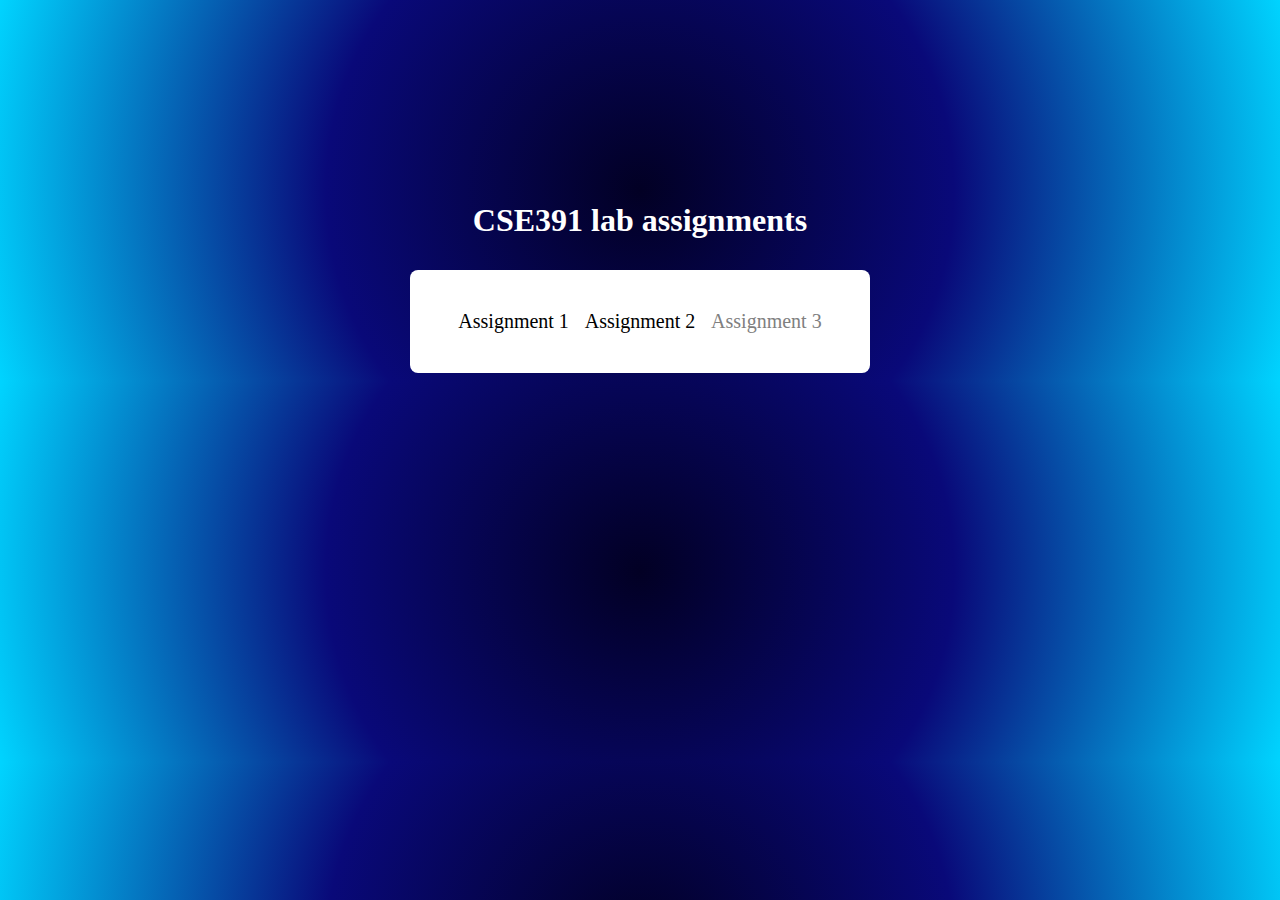
<file: index.html>
<!DOCTYPE html>
<html>
    <head>
        <title>CSE391 LAB</title>
        <style>
            body {
                background: radial-gradient(circle, rgba(2,0,36,1) 0%, rgba(9,9,121,1) 47%, rgba(0,212,255,1) 100%);
                margin-top: 15%;
            }
            h1 {
                color: white;
                text-align: center;
                padding: 10px;
            }
            #options {
                display: flex;
                margin-top: 70px;
                justify-content: space-around;
                width: 30%;
                margin: auto;
                background: white;
                padding: 40px;
                color: white;
                border-radius: 8px;
            }
            #options a {
                color: black;
                text-decoration: none;
                font-size: 20px;
            }
            #options a:hover{
                color: green;
                font-size: 25px;
            }
            @media all and (max-device-width: 912px) {
                #options {
                    display: flex;
                    flex-direction: column;
                    align-items: center;
                    margin-top: 30%;
                    width: 40%;
                }
                #options a {
                padding: 25px;
                font-size: 50px;
                }
            }
        </style>
    </head>
    <body>
        <h1>CSE391 lab assignments</h1>
        <div id="options">
            <a href="lab1/index.html">Assignment 1</a>
            <a href="lab2/index.html">Assignment 2</a>
            <a href="" style="pointer-events: none; cursor: default; color: grey;">Assignment 3</a>
        </div>
    </body>
</html>
</file>
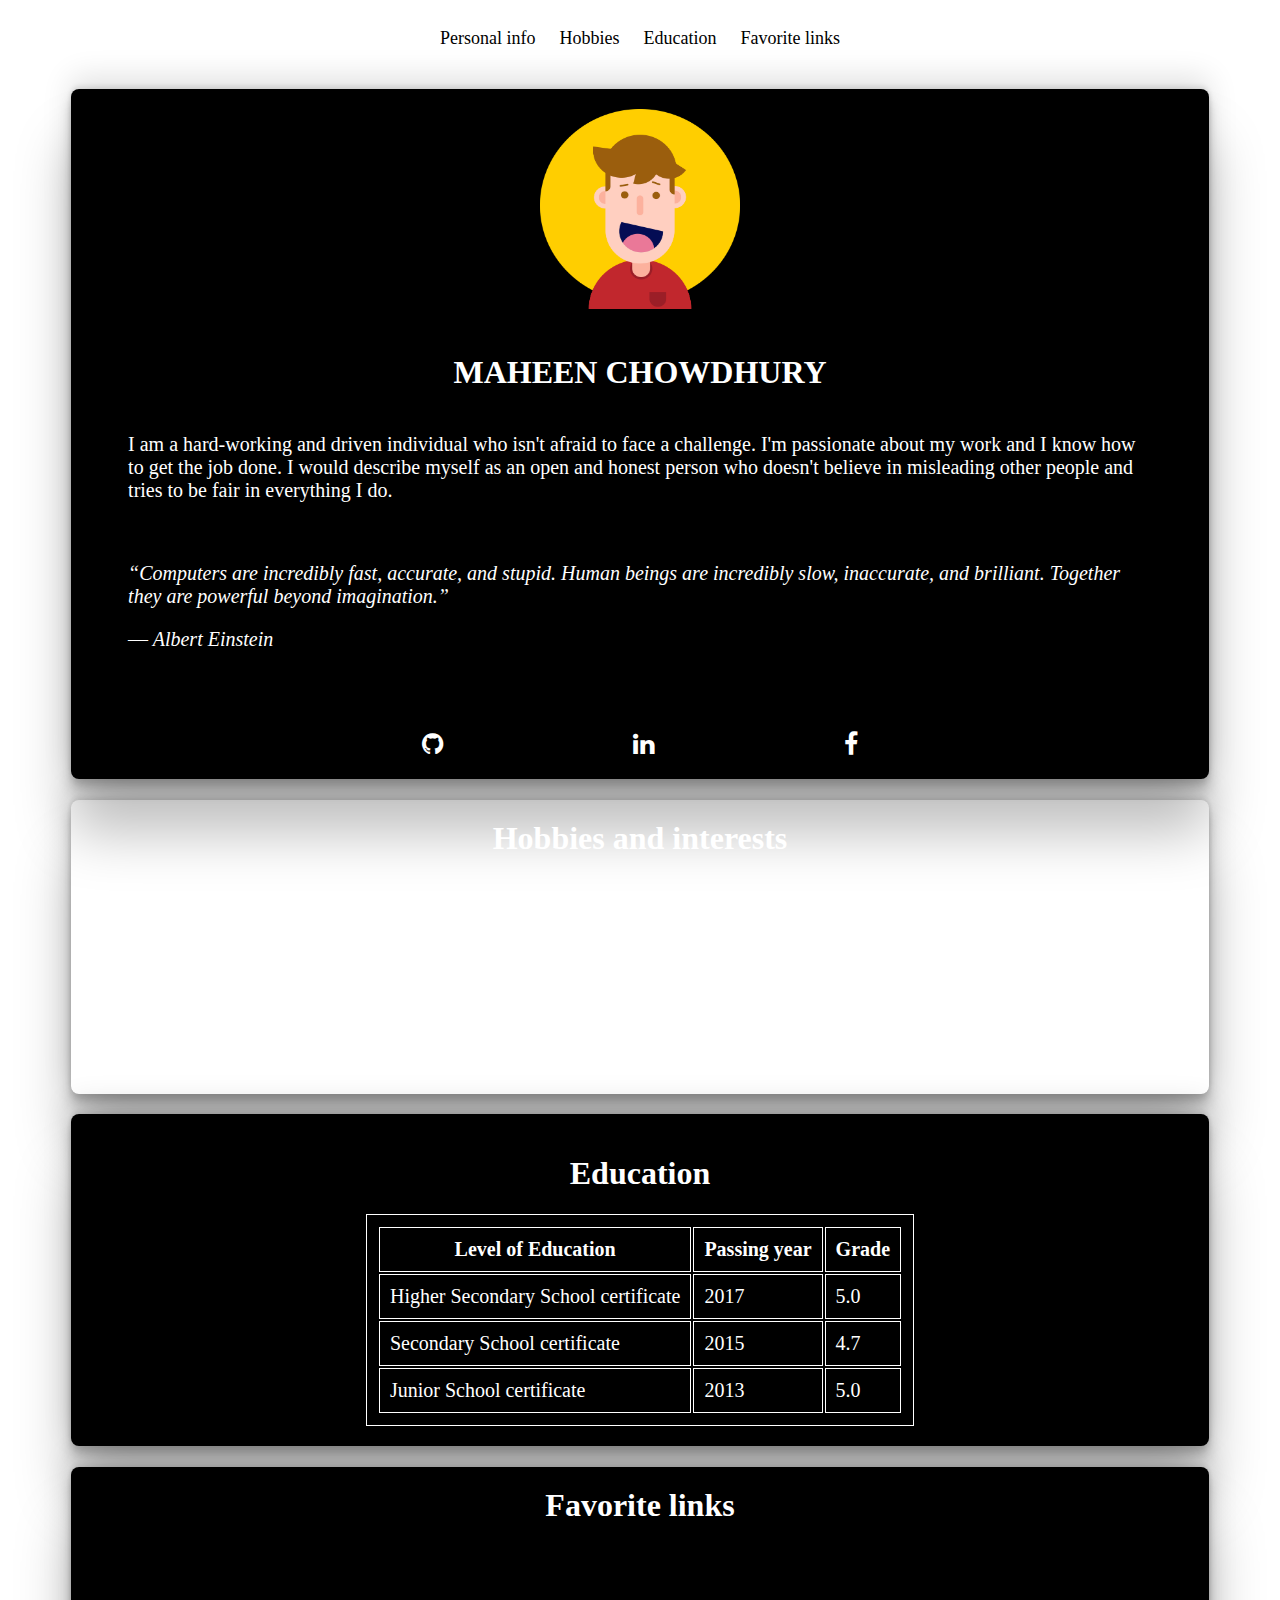
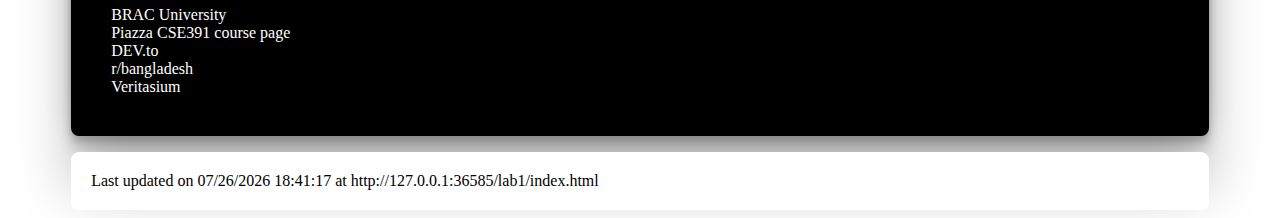
<file: lab1/index.html>
<!DOCTYPE html>
<html lang="en">

  <head>
    <meta charset="UTF-8">
    <meta name="viewport" content="width=device-width, initial-scale=1.0">
    <meta http-equiv="X-UA-Compatible" content="ie=edge">
    <title>My site</title>
    <link rel="stylesheet" href="style.css">
    <link rel="stylesheet" href="https://cdnjs.cloudflare.com/ajax/libs/font-awesome/4.7.0/css/font-awesome.min.css">
  </head>

  <body>

    <div id="preloader"></div>

    <div class="container">

        <nav>
          <center>
            <a href="#personal-info">Personal info</a>
            <a href="#hobbies">Hobbies</a>
            <a href="#education">Education</a>
            <a href="#favorite-links">Favorite links</a>
          </center>
        </nav>

        <div id="personal-info">
            <center><img src="Avatar-Profile-Vector-PNG-Image.png" alt="maheen"></center>
            <center>
              <h1 id="heading">MAHEEN CHOWDHURY</h1>
            </center>
            <p class="about-me">
              I am a hard-working and driven individual who isn't afraid to face a challenge. 
              I'm passionate about my work and I know how to get the job done. 
              I would describe myself as an open and honest person who doesn't believe in misleading other people and tries to be fair in everything I do.
            </p>
            <div class="qoute">
                <p><i>
                  “Computers are incredibly fast, accurate, and stupid. Human beings are incredibly slow, inaccurate, and brilliant. Together they are powerful beyond imagination.”
                </i></p>
                <p><i>― Albert Einstein</i></p>
            </div>

            <div id="contacts">
              <a href="https://github.com/mah-moh" target="_blank"><i class="fa fa-github"></i></a>
              <a href="https://www.linkedin.com/in/maheen-chowdhury-351a15172/" target="_blank"><i class="fa fa-linkedin"></i></a>
              <a href=""><i class="fa fa-facebook"></i></a>
            </div>
        </div>

        <div id="hobbies">
            <center><h1 id="heading">Hobbies and interests</h1></center>
            <p>
              I am an avid photographer. I picked up this hobby only a couple of years ago, so its relatively fresh. 
              Besides photography, I am educating myself on the basics of graphic design and editing.
            </p>
            <p>
              Composing music and songwriting also have been my favourite pastime since I was in high school. 
              I take pleasure in listening to music. I never really thought that this was my hobby, but Im beginning to comprehend that it is.
              I also like attending music concerts.
            </p>
        </div>

        <div id="education">
          <center><h1 id="heading">Education</h1></center>
          <table>
            <tr>
              <th>Level of Education</th>
              <th>Passing year</th>
              <th>Grade</th>
            </tr>
            <tr>
              <td>Higher Secondary School certificate</td>
              <td>2017</td>
              <td>5.0</td>
            </tr>
            <tr>
              <td>Secondary School certificate</td>
              <td>2015</td>
              <td>4.7</td>
            </tr>
            <tr>
              <td>Junior School certificate</td>
              <td>2013</td>
              <td>5.0</td>
            </tr>
          </table>
        </div>

        <div id="favorite-links">
            <center><h1 id="heading">Favorite links</h1></center>
            <ul>
              <li><a href="https://www.bracu.ac.bd/" target="_blank">BRAC University</a></li>
              <li><a href="https://piazza.com/class/l8fcwp0qxsv615/post/7" target="_blank">Piazza CSE391 course page</a></li>
              <li><a href="https://dev.to/" target="_blank">DEV.to</a></li>
              <li><a href="https://www.reddit.com/r/bangladesh/" target="_blank">r/bangladesh</a></li>
              <li><a href="https://www.youtube.com/c/veritasium" target="_blank">Veritasium</a></li>
            </ul>
        </div>

        <div id="contact"></div>

        <div id="date_of_modification"></div>

    </div>
	<script src="index.js"></script>
  </body>
</html>
</file>
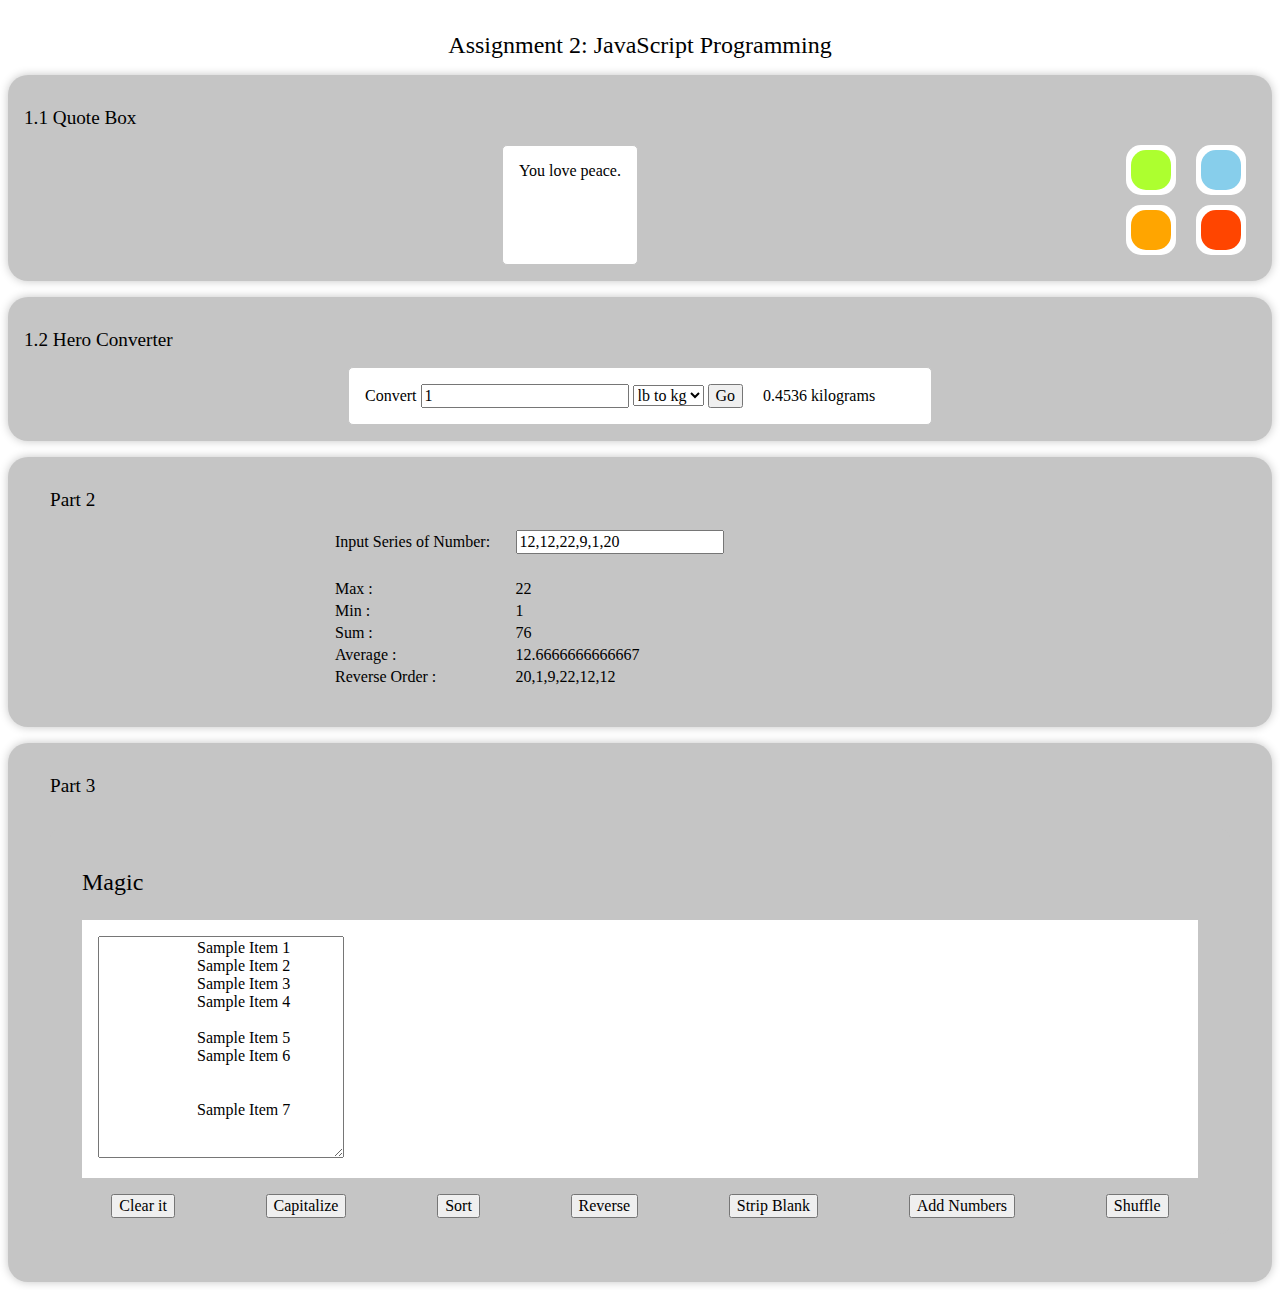
<file: lab2/index.html>
<!DOCTYPE html>
<html lang="en">

<head>
    <meta charset="UTF-8">
    <meta http-equiv="X-UA-Compatible" content="IE=edge">
    <meta name="viewport" content="width=device-width, initial-scale=1.0">

    <!-- Style Sheet -->
    <link rel="stylesheet" href="css/style.css">

    <title>BRACU CSE391 Assignment 2</title>
</head>

<body onload="generateQuote()">
    <!-- Quote Box -->
    <div class="quote-box-container">
        <h1 class="title">Assignment 2: JavaScript Programming</h1>
        <div class="q-container">
            <h2 class="sub-title">1.1 Quote Box</h2>
            <div style="display:flex">
                <div id="quote-container" class="quote-container">
                    <span id="quote"></span>
                </div>
                <div class="">
                    <div onclick="changeStyle('box1')" class="box">
                        <div class="box-1"></div>
                    </div>
                    <div onclick="changeStyle('box2')" class="box">
                        <div class="box-2"></div>
                    </div>
                </div>

                <div class="">
                    <div onclick="changeStyle('box3')" class="box">
                        <div class="box-3"></div>
                    </div>
                    <div onclick="changeStyle('box4')" class="box">
                        <div class="box-4"></div>
                    </div>
                </div>
            </div>
        </div>
    </div>

    <!-- Hero Converter -->
    <div class="hero-converter-container">
        <div class="h-container">
            <h2 class="sub-title">1.2 Hero Converter</h2>

            <div class="hero-converter">
                <label for="unit">Convert</label>
                <input type="text" id="unit" name="unit" value="1">

                <select name="convert-to" id="converter">
                    <option value="lb_to_kg">lb to kg</option>
                    <option value="kg_to_lb">kg to lb</option>
                </select>

                <input type="submit" onclick="convert(converter.value, unit.value)" value="Go">

                <span id="result">0.4536 kilograms</span>
            </div>
        </div>
    </div>

    <!-- Part 2 -->
    <div class="part-2-container">
        <div class="container">
            <h2 class="sub-title">Part 2</h2>
        </div>
        <table width="50%" border="0" align="center">
            <tr>
                <td width="13%">Input Series of Number:</td>
                <td width="29%"><input onkeyup="calculate()" name="box1" type="text" id="box1" value="12,12,22,9,1,20" /></td>
            </tr>
            <tr>
                <td>&nbsp;</td>
                <td></td>
            </tr>
            <tr>
                <td>Max :</td>
                <td>
                    <div id="max">22</div>
                </td>
            </tr>
            <tr>
                <td>Min :</td>
                <td>
                    <div id="min">1</div>
                </td>
            </tr>
            <tr>
                <td>Sum :</td>
                <td>
                    <div id="sum">76</div>
                </td>
            </tr>
            <tr>
                <td>Average :</td>
                <td>
                    <div id="avg">12.6666666666667</div>
                </td>
            </tr>
            <tr>
                <td>Reverse Order :</td>
                <td>
                    <div id="reverse">20,1,9,22,12,12</div>
                </td>
            </tr>
            <tr>
                <td>&nbsp;</td>
                <td></td>
            </tr>
        </table>
    </div>

    <!-- Part 3 -->
    <div class="part-3-container">
        <div class="container">
            <h2 class="sub-title">Part 3</h2>
            <div class="magic-container">
                <h3>Magic</h3>
                <div class="magic-body">
                    <textarea name="" id="text-area" cols="25" rows="12">
                        Sample Item 1
                        Sample Item 2
                        Sample Item 3
                        Sample Item 4

                        Sample Item 5
                        Sample Item 6


                        Sample Item 7
                    </textarea>
                    <!-- <ul>
                        <li id="li-1" class="lists">Sample Item 1</li>
                        <li id="li-2" class="lists">Sample Item 2</li>
                        <li id="li-3" class="lists">Sample Item 3</li>
                        <li id="li-4" class="lists">Sample Item 4</li>
                        <li id="li-5" class="lists">Sample Item 5</li>
                        <li id="li-6" class="lists">Sample Item 6</li>
                        <li id="li-7" class="lists">Sample Item 7</li>
                    </ul> -->
                </div>
                <div class="btn-container">
                    <button onclick="deleteAll()">Clear it</button>
                    <button onclick="capitalize()">Capitalize</button>
                    <button onclick="sort()">Sort</button>
                    <button onclick="reverse()">Reverse</button>
                    <button onclick="stripBlank()">Strip Blank</button>
                    <button onclick="addNumbers()">Add Numbers</button>
                    <button onclick="shuffle()">Shuffle</button>
                </div>
            </div>
        </div>
    </div>
    <script src="js/script.js"></script>
</body>

</html>
</file>
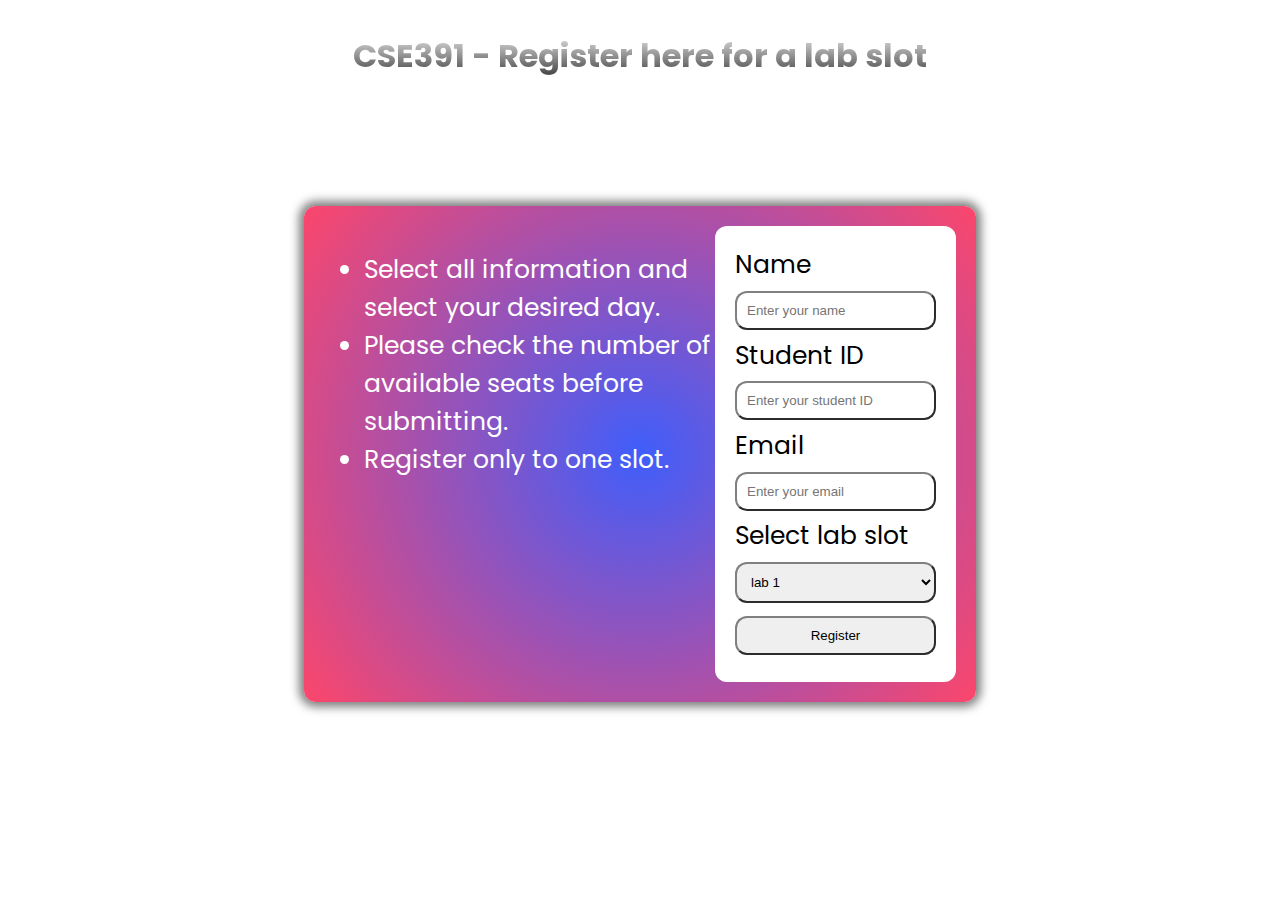
<file: lab3/app/templates/index.html>
<!DOCTYPE html>
<html>
    <head>
        <title>Enroll now</title>
        <link rel="stylesheet" href="../static/style.css">
        <link rel="preconnect" href="https://fonts.googleapis.com">
<link rel="preconnect" href="https://fonts.gstatic.com" crossorigin>
<link href="https://fonts.googleapis.com/css2?family=Poppins:wght@100;200&display=swap" rel="stylesheet">
    </head>
    <body>
        <h1 id="heading">CSE391 - Register here for a lab slot</h1  >
        <div class="container">
            <div id="text">
                <ul>
                    <li>Select all information and select your desired day.</li>
                    <li>Please check the number of available seats before submitting.</li>
                    <li>Register only to one slot.</li>
                </ul>
            </div>

            <form action="" id="student_info">
                <label for="name">Name</label>
                <input type="text" id="name" name="name" placeholder="Enter your name" required>
                <label for="sid">Student ID</label>
                <input type="text" id="sid" name="sid" placeholder="Enter your student ID" required>
                <label for="email">Email</label>
                <input type="email" id="email" name="email" placeholder="Enter your email" required>
                <label for="lab">Select lab slot</label>
                <select id="lab" name="lab" required>
                    <option value="1">lab 1</option>
                    <option value="2">lab 2</option>
                    <option value="3">lab 3</option>
                    <option value="4">lab 4</option>
                    <option value="5">lab 5</option>
                </select>
                <input type="submit" value="Register">
            </form>
        </div>
    </body>
</html>
</file>
<file: lab1/style.css>
body {
    background-image: url("https://static.scientificamerican.com/sciam/cache/file/10CD40F9-60D3-4A62-857BAB6919E8B6CA_source.jpg?w=690&h=930&7C924A53-35A7-4964-8F3B7C4AEC6AEA1B");
}

.container {
    height: 90%;
    width: 90%;
    margin: auto;
}

#personal-info {
    background-color: black;
    color: white;
    border-radius: 8px;
    margin-top: 20px;
    box-shadow: rgba(0, 0, 0, 0.25) 0px 54px 55px, rgba(0, 0, 0, 0.12) 0px -12px 30px, rgba(0, 0, 0, 0.12) 0px 4px 6px, rgba(0, 0, 0, 0.17) 0px 12px 13px, rgba(0, 0, 0, 0.09) 0px -3px 5px;
}

#personal-info #heading {
    padding: 20px;
}

#personal-info img {
    width: 200px;
    height: 200px;
    padding-top: 20px;
    
}

#personal-info .about-me {
    font-size: 20px;
    width: 90%;
    margin: auto;
}

#personal-info .qoute {
    font-size: 20px;
    padding: 40px;
    width: 90%;
    margin: auto;
    color: white;
}

#personal-info #contacts {
    font-size: 25px;
    padding: 20px;
    display: flex;
    width: 55%;
    margin: auto;
    justify-content: space-around;
    text-decoration: none;
}

#personal-info #contacts .fa {
    color: white;
}

#hobbies {
    /* background-color: #C2F7E6; */
    background-image: url('https://st3.depositphotos.com/33294434/35762/i/450/depositphotos_357623312-stock-photo-abstract-digital-background-cosmic-particles.jpg');
    border-radius: 8px;
    color: white;
    box-shadow: rgba(0, 0, 0, 0.25) 0px 54px 55px, rgba(0, 0, 0, 0.12) 0px -12px 30px, rgba(0, 0, 0, 0.12) 0px 4px 6px, rgba(0, 0, 0, 0.17) 0px 12px 13px, rgba(0, 0, 0, 0.09) 0px -3px 5px;
}

#hobbies #heading {
    padding: 20px;
}

#hobbies p {
    padding: 20px;
    width: 90%;
    margin: auto;
    font-size: 20px;
}

#favorite-links {
    background-color: black;
    border-radius: 8px;
    box-shadow: rgba(0, 0, 0, 0.25) 0px 54px 55px, rgba(0, 0, 0, 0.12) 0px -12px 30px, rgba(0, 0, 0, 0.12) 0px 4px 6px, rgba(0, 0, 0, 0.17) 0px 12px 13px, rgba(0, 0, 0, 0.09) 0px -3px 5px;
}

#favorite-links #heading {
    color: white;
    padding: 20px;
}

#favorite-links a {
    text-decoration: none;
    color: white;
    width: 90%;
}

#favorite-links ul {
    padding: 40px;
}

#favorite-links a:hover {
    font-size: 20px;
    width: 90%;
    color: skyblue;
}


nav {
    background-color: white;
    border-radius: 8px;
    padding: 20px;
}

nav a{
    padding: 10px;
    text-decoration: none;
    color: black;
    font-size: large;
}

nav a:hover {
    font-size: 20px;
    color: green;
}

#education {
    background-color: black;
    border-radius: 8px;
    padding: 20px;
    margin-top: 20px;
    box-shadow: rgba(0, 0, 0, 0.25) 0px 54px 55px, rgba(0, 0, 0, 0.12) 0px -12px 30px, rgba(0, 0, 0, 0.12) 0px 4px 6px, rgba(0, 0, 0, 0.17) 0px 12px 13px, rgba(0, 0, 0, 0.09) 0px -3px 5px;
}

#education #heading {
    color: white;
    
}

#education table, th, td {
    color: white;
    border: 1px solid white;
    font-size: 20px;
    margin: auto;
    padding: 10px;
}

#date_of_modification {
    background-color: white;
    border-radius: 8px;
    padding: 20px;
}

#preloader {
    position: fixed;
    top: 0;
    left: 0;
    right: 0;
    bottom: 0;
    background: black url("https://i.gifer.com/758X.gif") no-repeat center center;
    background-size: 15%;
    z-index: 99;
}
</file>
<file: lab2/css/style.css>
* {
    font-family: serif;
    font-weight: 400;
    font-size: 1em;
}

.container {
    width: 100%;
    margin: 0 auto;
}

.title {
    font-size: 1.5em;
    margin-top: 2rem;
    text-align: center;
}

.sub-title {
    font-size: 1.2em;
    margin-top: 1rem;
}

.hero-converter,
.quote-container {
    max-width: 550px;
    border: 1px solid #C5C5C5;
    padding: 1rem;
    margin: 0 auto;
    background-color: white;
    border-radius: 5px;
    /* display: flex; */
    /* justify-content: space-between; */
}

.box {
    width: 50px;
    height: 50px;
    background-color: white;
    border-radius: 15px;
    display: flex;
    justify-content: center;
    align-items: center;
    margin: 0 10px 10px 10px;
}

.box-1,
.box-2,
.box-3,
.box-4 {
    width: 40px;
    height: 40px;
    border-radius: 15px;
}

.box-1 {
    background-color: greenyellow;
}

.box-2 {
    background-color: orange;
}

.box-3 {
    background-color: skyblue;
}

.box-4 {
    background-color: orangered;
}

#result {
    padding-left: 1rem;
}

.part-3-container {
    padding-bottom: 12rem;
}

.magic-container {
    background-color: #C5C5C5;
    padding: 1rem;
    margin: 2rem 0;
    border-radius: 10px;
}

h3 {
    font-size: 1.5rem;
    padding: 0 1rem;
}

li {
    list-style-type: none;
}

#li-5 {
    margin-top: 1rem;
}

#li-7 {
    margin-top: 2rem;
}

.magic-body {
    margin: 1rem;
    background-color: white;
    padding: 1rem;
}

.btn-container {
    display: flex;
    justify-content: space-around;
}

@media (max-width:576px) {
    .container {
        max-width: 540px;
    }
}

@media (max-width:768px) {
    .container {
        max-width: 720px;
    }
}

@media (min-width:992px) {
    .container {
        max-width: 960px;
    }
}

@media (min-width:1200px) {
    .container {
        max-width: 1180px;
    }
}

.q-container {
    background-color: #C5C5C5;
    border-radius: 20px;
    padding: 1rem;
    box-shadow: 0 0 10px #C5C5C5;
}

.h-container {
    background-color: #C5C5C5;
    border-radius: 20px;
    padding: 1rem;
    margin-top: 1rem;
    box-shadow: 0 0 10px #C5C5C5;
}

.part-2-container{
    background-color: #C5C5C5;
    border-radius: 20px;
    padding: 1rem;
    margin-top: 1rem;
    box-shadow: 0 0 10px #C5C5C5;
}

.part-3-container {
    background-color: #C5C5C5;
    border-radius: 20px;
    padding: 1rem;
    margin-top: 1rem;
    box-shadow: 0 0 10px #C5C5C5;
}
</file>
<file: lab3/app/static/style.css>
body {
    background-image: url("https://wallpaper.dog/large/10863063.jpg");
}

.container {
    display: flex;
    justify-content: center;
    width: 50%;
    margin: auto;
    margin-top: 10%;
    font-size: 25px;
    font-family: 'Poppins', sans-serif;
    background: radial-gradient(circle, rgba(63,94,251,1) 0%, rgba(252,70,107,1) 100%);
    border-radius: 12px;
    padding: 20px;
    box-shadow: 0 0 10px 5px rgba(0, 0, 0, 0.5);
}

.container:hover {
    animation: jiggle 0.3s linear;
  }
  
  @keyframes jiggle {
    0% {transform: rotate(0deg);}
    50% {transform: rotate(2deg);}
    100% {transform: rotate(-2deg)}
  }

#text {
    color: white;
}

#heading {
    font-size: 2em;
    font-family: 'Poppins', sans-serif;
    font-weight: bold;
    background: -webkit-linear-gradient(#eee, #333);
    -webkit-background-clip: text;
    -webkit-text-fill-color: transparent;
    text-align: center;
    margin: 1em 0;
}

#student_info {
    display: flex;
    flex-direction: column;
    margin: auto;
    width: 35%;
    background: white;
    border-radius: 12px;
    padding: 20px;
}

#student_info input {
    margin: 0.5em 0;
    border: 2px outset grey;
    border-radius: 12px;
    padding: 10px;
}

#student_info select {
    margin: 0.5em 0;
    border: 2px outset grey;
    border-radius: 12px;
    padding: 10px;
}
</file>
